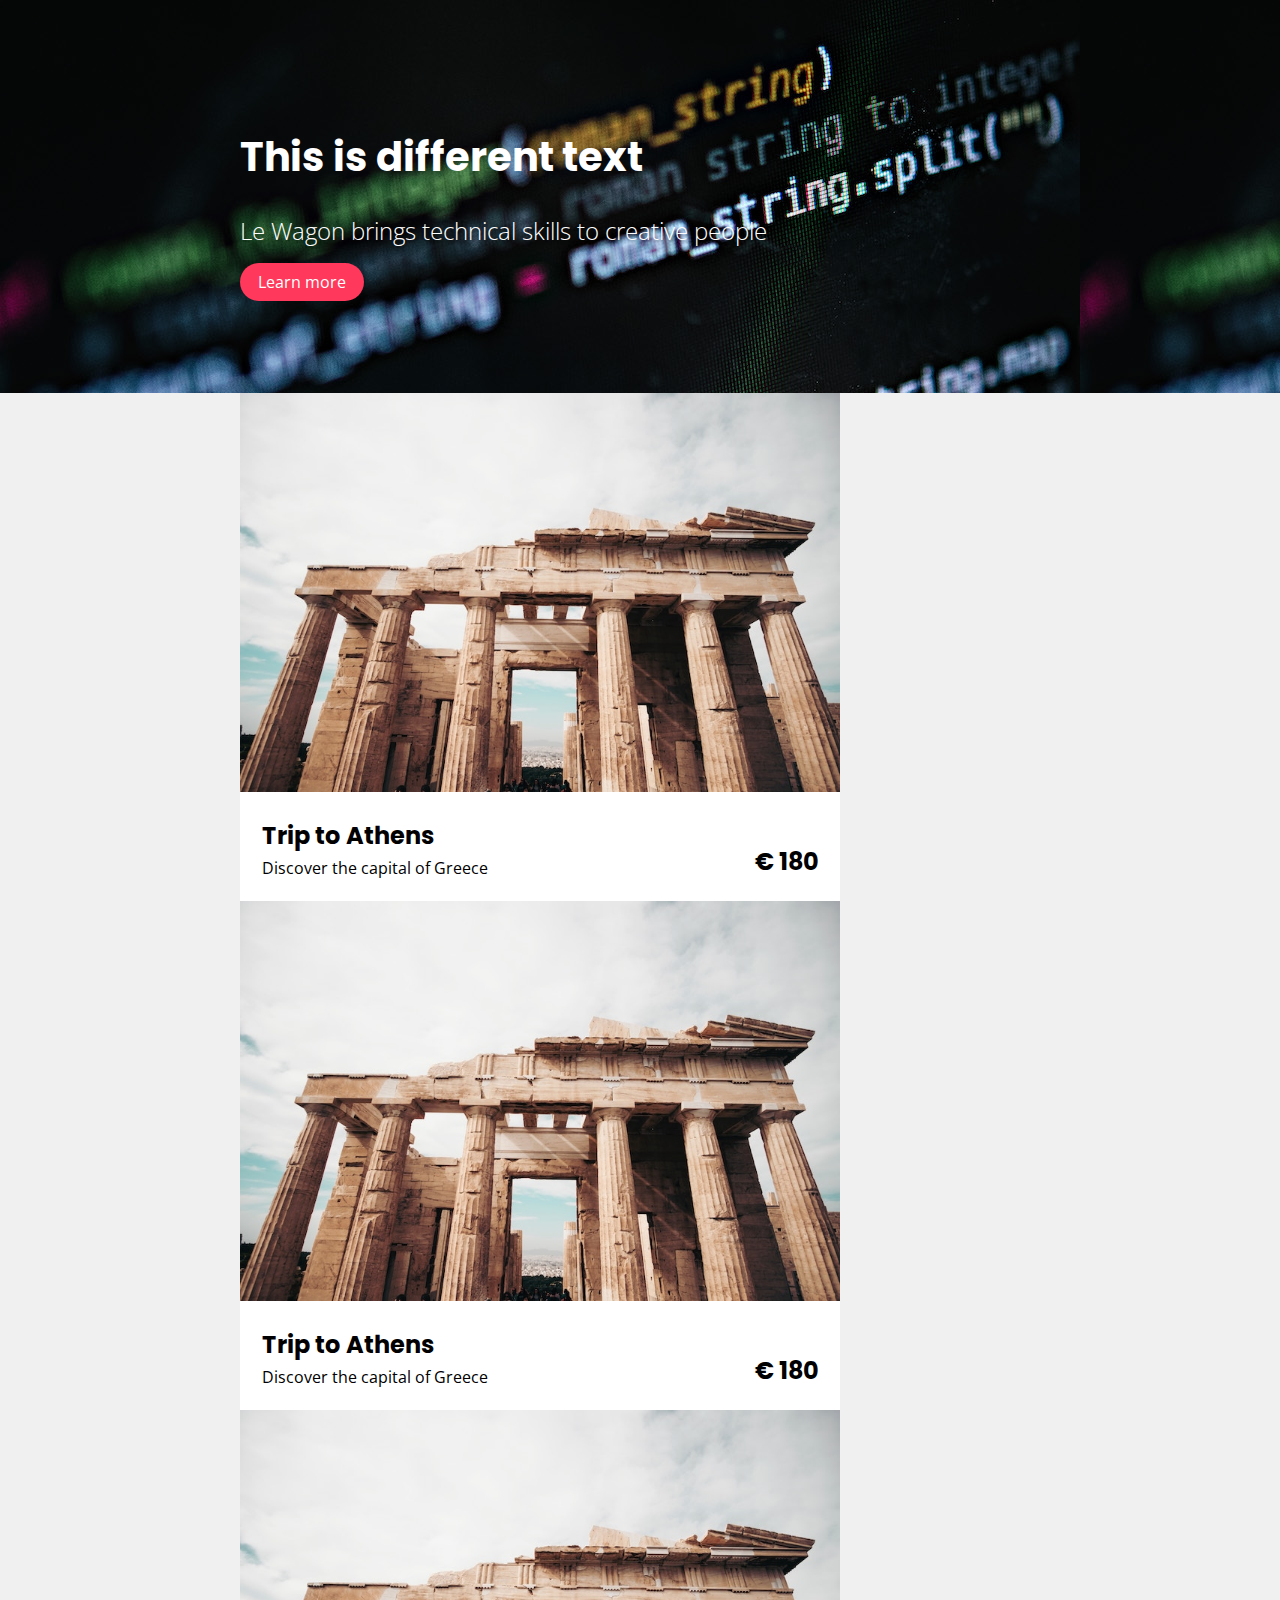
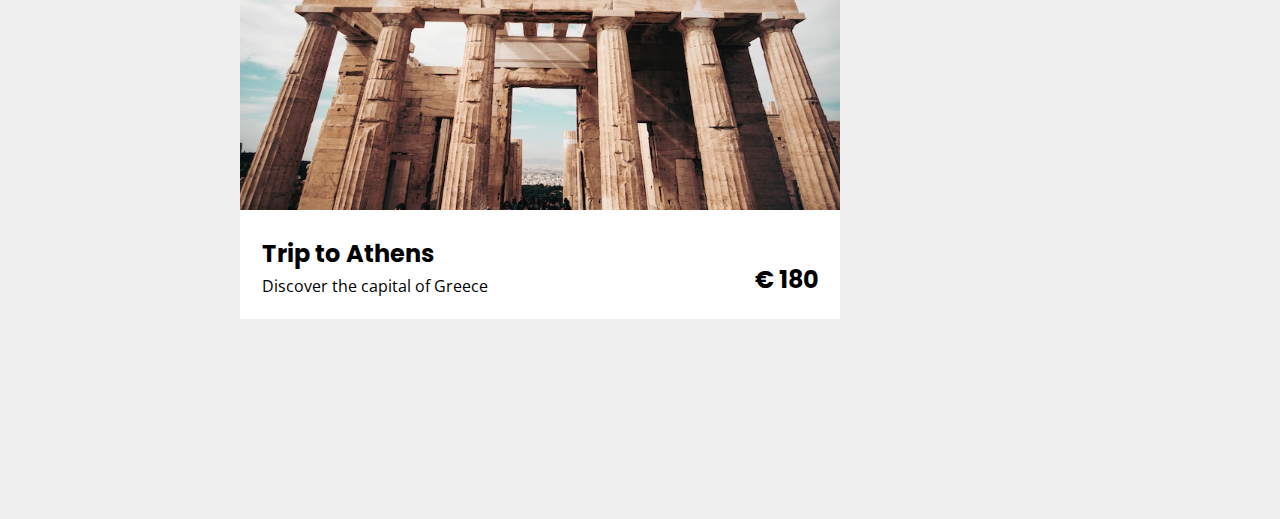
<file: index.html>
<html>
  <head>
    <meta charset="utf-8">
    <title>Combine your components</title>

    <link rel="stylesheet" href="css/style.css">
  </head>

  <body>

    <!-- TODO: Use your components to create a simple landing page -->

    <div class="banner" style="background-image: url(images/background.jpg)">
      <div class="container">
        <h1>This is different text</h1>
        <p>Le Wagon brings technical skills to creative people</p>
        <a href="#" class="btn-airbnb">Learn more</a>
      </div>
    </div>

    <div class="container">
      <div class="card-trip">
        <img src="images/athens.jpg">
        <div class="card-trip-info">
          <div class="info">
            <h2>Trip to Athens</h2>
            <p>Discover the capital of Greece</p>
          </div>
          <h2>€ 180</h2>
        </div>
      </div>
      <div class="card-trip">
        <img src="images/athens.jpg">
        <div class="card-trip-info">
          <div class="info">
            <h2>Trip to Athens</h2>
            <p>Discover the capital of Greece</p>
          </div>
          <h2>€ 180</h2>
        </div>
      </div>
      <div class="card-trip">
        <img src="images/athens.jpg">
        <div class="card-trip-info">
          <div class="info">
            <h2>Trip to Athens</h2>
            <p>Discover the capital of Greece</p>
          </div>
          <h2>€ 180</h2>
        </div>
      </div>
    </div>

  </body>

</html>
</file>
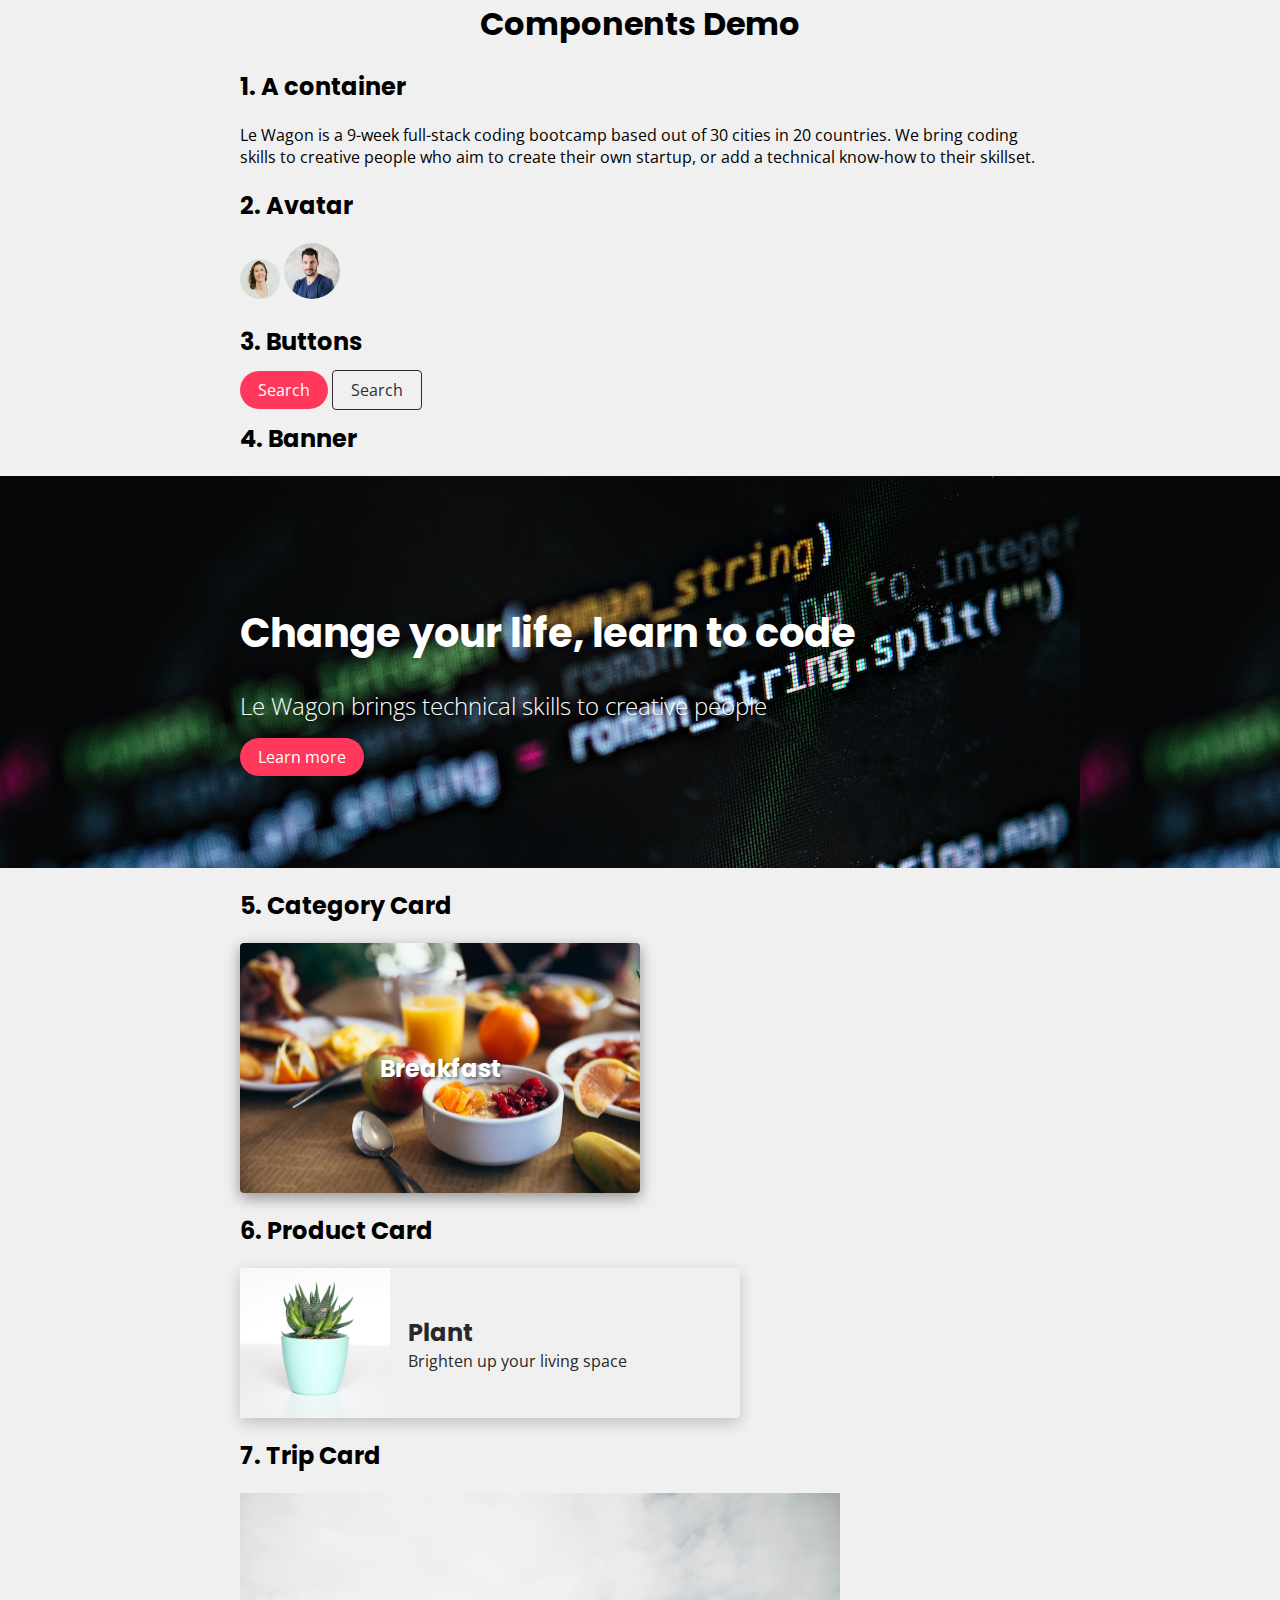
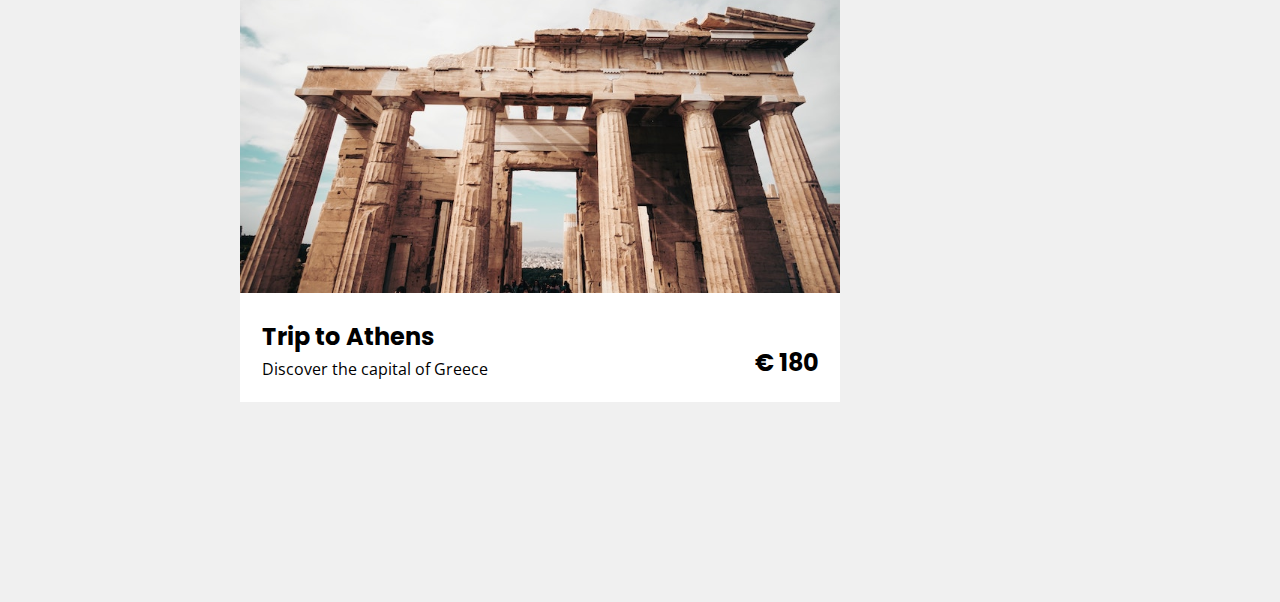
<file: components.html>
<html>
  <head>
    <meta charset="utf-8">
    <title>Components demo</title>

    <link rel="stylesheet" href="css/style.css">
  </head>

  <body>
      <h1 class="text-center">Components Demo</h1>

      <!-- TODO: live-code your components -->
      <div class="container">
        <h2>1. A container</h2>
        <p>Le Wagon is a 9-week full-stack coding bootcamp based out of 30 cities in 20 countries. We bring coding skills to creative people who aim to create their own startup, or add a technical know-how to their skillset.</p>

        <h2>2. Avatar</h2>
        <img src="images/alice.jpg" alt="Alice's avatar" class="avatar">
        <img src="images/kevin.jpg" alt="Kevin's avatar" class="avatar-large">

        <h2>3. Buttons</h2>
        <a href="#" class="btn-airbnb">Search</a>
        <a href="#" class="btn-medium">Search</a>

        <h2>4. Banner</h2>
      </div>
      <div class="banner" style="background-image: url(images/background.jpg)">
        <div class="container">
          <h1>Change your life, learn to code</h1>
          <p>Le Wagon brings technical skills to creative people</p>
          <a href="#" class="btn-airbnb">Learn more</a>
        </div>
      </div>

      <div class="container">
        <h2>5. Category Card</h2>
        <div class="card-category" style="background-image: url(images/breakfast.jpg);">
          <h2>Breakfast</h2>
        </div>

        <h2>6. Product Card</h2>
        <div class="card-product">
          <img src="images/plant.jpg" alt="plant image">
          <div>
            <h2>Plant</h2>
            <p>Brighten up your living space</p>
          </div>
        </div>

        <h2>7. Trip Card</h2>
        <div class="card-trip">
          <img src="images/athens.jpg">
          <div class="card-trip-info">
            <div class="info">
              <h2>Trip to Athens</h2>
              <p>Discover the capital of Greece</p>
            </div>
            <h2>€ 180</h2>
          </div>

        </div>
      </div>
  </body>
</html>
</file>
<file: css/style.css>
/* --- Google Fonts --- */
@import url("http://fonts.googleapis.com/css?family=Open+Sans:400,300,700|Poppins:400,700");

/* --- Components design --- */
@import url("components/avatar.css");
@import url("components/banner.css");
@import url("components/button.css");
@import url("components/card.css");
@import url("components/container.css");
/* TODO: import new components */

/* --- Fonts & colors --- */
body {
  font-family: "Open Sans", "Helvetica", "sans-serif";
  padding-bottom: 200px;
  margin: 0;
  background-color: rgb(240,240,240);
}
h1, h2, h3 {
  font-family: "Poppins", "sans-serif";
}

.text-center {
  text-align: center;
}
</file>
